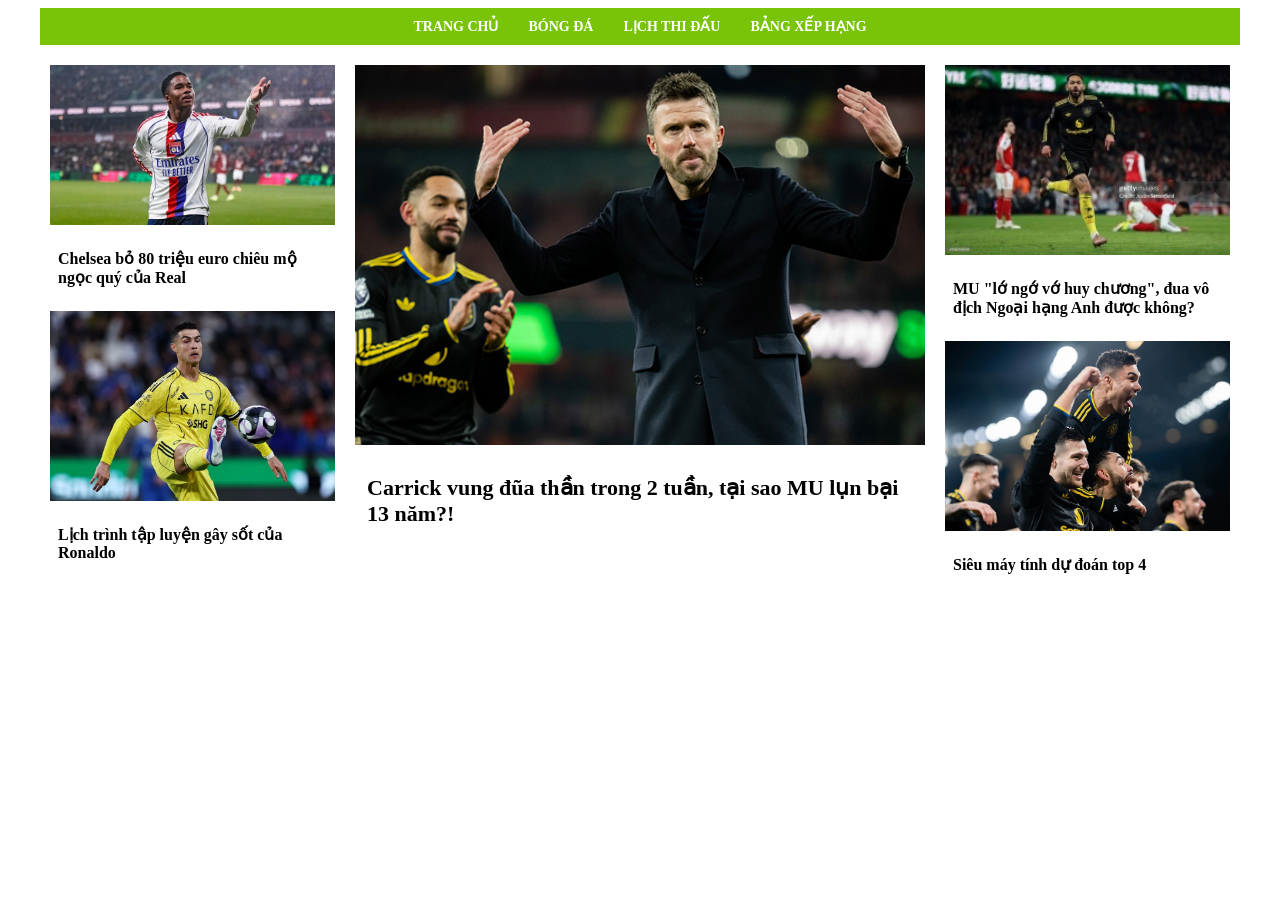
<file: index.html>
<!doctype html>
<html lang="vi">
  <head>
    <meta charset="UTF-8" />
    <meta name="viewport" content="width=device-width, initial-scale=1.0" />
    <title>Báo Bóng Đá</title>
    <link rel="stylesheet" href="style.css" />
  </head>
  <body>
    <div class="div">
      <header class="header">
        <div class="menu">
          <a href="index.html">TRANG CHỦ</a>
          <a href="#">BÓNG ĐÁ</a>
          <a href="#">LỊCH THI ĐẤU</a>
          <a href="#">BẢNG XẾP HẠNG</a>
        </div>
      </header>
      <div class="layout">
        <section class="left">
          <div class="tin-nho">
            <a href="enrik.html" style="text-decoration: none; color: black">
              <img src="enrik.jpg" style="width: 100%; display: block" />
              <h3>Chelsea bỏ 80 triệu euro chiêu mộ ngọc quý của Real</h3>
            </a>
          </div>
          <div class="tin-nho">
            <a href="cr7.html" style="text-decoration: none; color: black">
              <img src="cr72.webp" style="width: 100%; display: block" />
              <h3>Lịch trình tập luyện gây sốt của Ronaldo</h3>
            </a>
          </div>
        </section>
        <section class="center">
          <div class="tin-lon">
            <a href="mu.html" style="text-decoration: none; color: black">
              <img src="mu-3.jpg" style="width: 100%; display: block" />
              <h2>
                Carrick vung đũa thần trong 2 tuần, tại sao MU lụn bại 13 năm?!
              </h2>
            </a>
          </div>
        </section>
        <section class="right">
          <div class="tin-nho">
            <a href="2.html" style="text-decoration: none; color: black">
              <img src="mu9.jpg" style="width: 100%; display: block" />
              <h3>
                MU "lớ ngớ vớ huy chương", đua vô địch Ngoại hạng Anh được
                không?
              </h3>
            </a>
          </div>

          <div class="tin-nho">
            <a href="dudoan.html" style="text-decoration: none; color: black">
              <img src="mu5.jpg" style="width: 100%; display: block" />
              <h3>Siêu máy tính dự đoán top 4</h3>
            </a>
          </div>
        </section>
      </div>
    </div>
  </body>
</html>
</file>
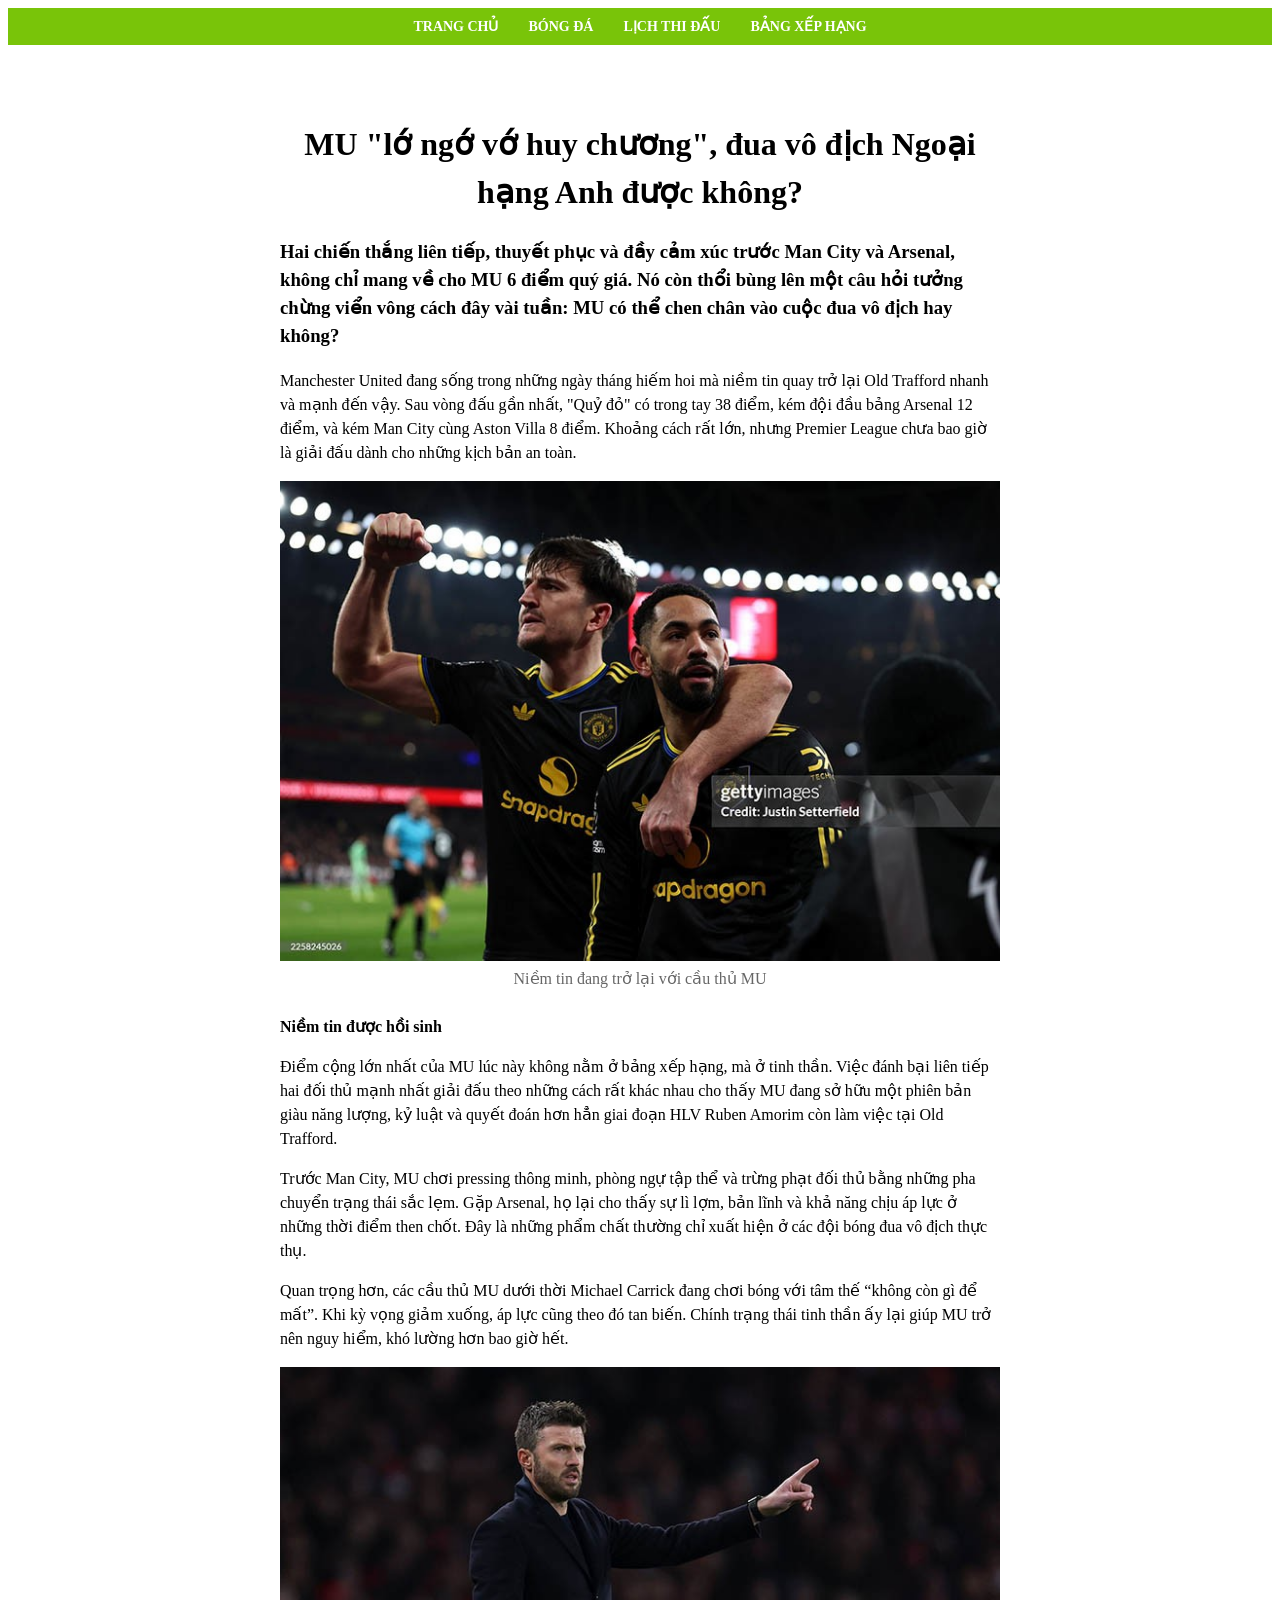
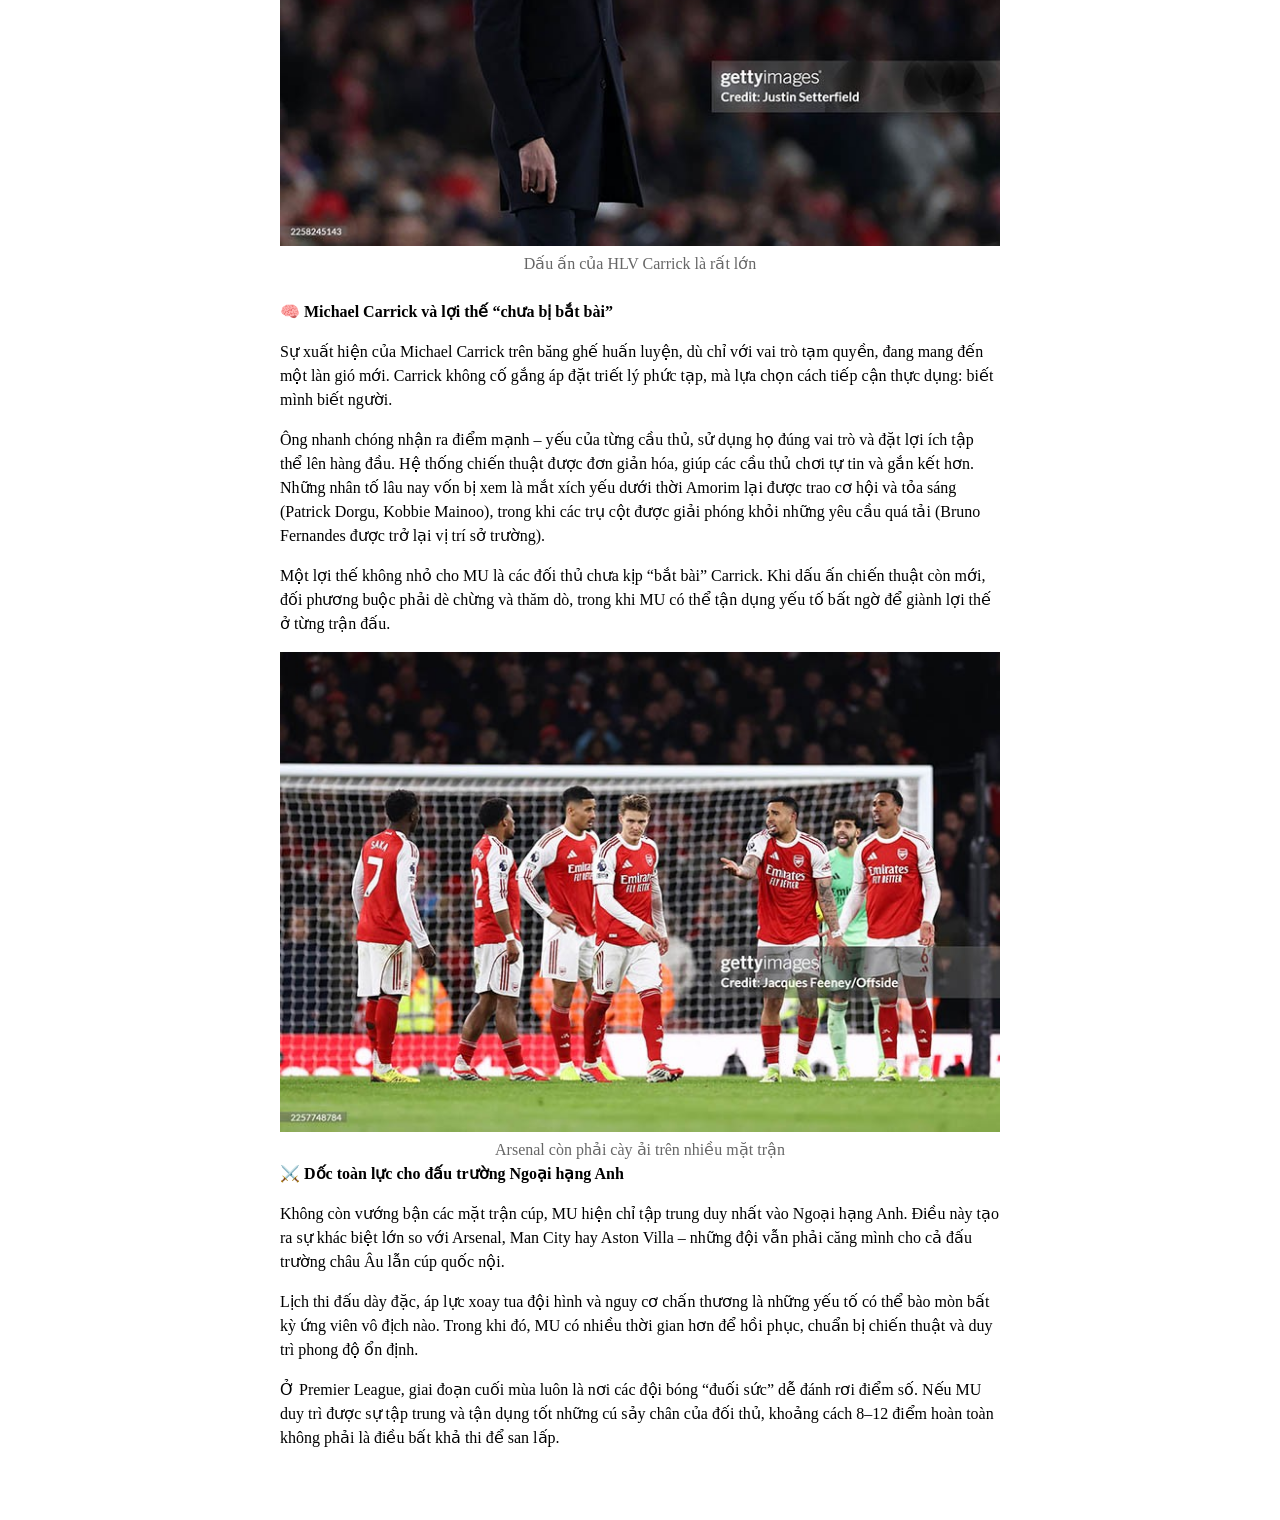
<file: 2.html>
<!doctype html>
<html lang="vi">
  <head>
    <meta charset="UTF-8" />
    <meta name="viewport" content="width=device-width, initial-scale=1.0" />
    <title>
      MU "lớ ngớ vớ huy chương", đua vô địch Ngoại hạng Anh được không?
    </title>
    <link rel="stylesheet" href="style.css" />
  </head>
  <body>
    <header class="header">
      <div class="menu">
        <a href="index.html">TRANG CHỦ</a>
        <a href="#">BÓNG ĐÁ</a>
        <a href="#">LỊCH THI ĐẤU</a>
        <a href="#">BẢNG XẾP HẠNG</a>
      </div>
    </header>
    <div class="chu">
      <h1 align="center">
        MU "lớ ngớ vớ huy chương", đua vô địch Ngoại hạng Anh được không?
      </h1>
      <h3>
        Hai chiến thắng liên tiếp, thuyết phục và đầy cảm xúc trước Man City và
        Arsenal, không chỉ mang về cho MU 6 điểm quý giá. Nó còn thổi bùng lên
        một câu hỏi tưởng chừng viển vông cách đây vài tuần: MU có thể chen chân
        vào cuộc đua vô địch hay không?
      </h3>
      <p>
        Manchester United đang sống trong những ngày tháng hiếm hoi mà niềm tin
        quay trở lại Old Trafford nhanh và mạnh đến vậy. Sau vòng đấu gần nhất,
        "Quỷ đỏ" có trong tay 38 điểm, kém đội đầu bảng Arsenal 12 điểm, và kém
        Man City cùng Aston Villa 8 điểm. Khoảng cách rất lớn, nhưng Premier
        League chưa bao giờ là giải đấu dành cho những kịch bản an toàn.
      </p>
      <div class="anh">
        <img src="mu8.jpg" alt="" />
        <small>Niềm tin đang trở lại với cầu thủ MU</small>
      </div>
      <br />
      <b>Niềm tin được hồi sinh</b>
      <p>
        Điểm cộng lớn nhất của MU lúc này không nằm ở bảng xếp hạng, mà ở tinh
        thần. Việc đánh bại liên tiếp hai đối thủ mạnh nhất giải đấu theo những
        cách rất khác nhau cho thấy MU đang sở hữu một phiên bản giàu năng
        lượng, kỷ luật và quyết đoán hơn hẳn giai đoạn HLV Ruben Amorim còn làm
        việc tại Old Trafford.
      </p>
      <p>
        Trước Man City, MU chơi pressing thông minh, phòng ngự tập thể và trừng
        phạt đối thủ bằng những pha chuyển trạng thái sắc lẹm. Gặp Arsenal, họ
        lại cho thấy sự lì lợm, bản lĩnh và khả năng chịu áp lực ở những thời
        điểm then chốt. Đây là những phẩm chất thường chỉ xuất hiện ở các đội
        bóng đua vô địch thực thụ.
      </p>
      <p>
        Quan trọng hơn, các cầu thủ MU dưới thời Michael Carrick đang chơi bóng
        với tâm thế “không còn gì để mất”. Khi kỳ vọng giảm xuống, áp lực cũng
        theo đó tan biến. Chính trạng thái tinh thần ấy lại giúp MU trở nên nguy
        hiểm, khó lường hơn bao giờ hết.
      </p>
      <div class="anh">
        <img src="carik.jpg" alt="" />
        <small>Dấu ấn của HLV Carrick là rất lớn</small>
      </div>
      <br />
      <b>🧠 Michael Carrick và lợi thế “chưa bị bắt bài”</b>
      <p>
        Sự xuất hiện của Michael Carrick trên băng ghế huấn luyện, dù chỉ với
        vai trò tạm quyền, đang mang đến một làn gió mới. Carrick không cố gắng
        áp đặt triết lý phức tạp, mà lựa chọn cách tiếp cận thực dụng: biết mình
        biết người.
      </p>
      <p>
        Ông nhanh chóng nhận ra điểm mạnh – yếu của từng cầu thủ, sử dụng họ
        đúng vai trò và đặt lợi ích tập thể lên hàng đầu. Hệ thống chiến thuật
        được đơn giản hóa, giúp các cầu thủ chơi tự tin và gắn kết hơn. Những
        nhân tố lâu nay vốn bị xem là mắt xích yếu dưới thời Amorim lại được
        trao cơ hội và tỏa sáng (Patrick Dorgu, Kobbie Mainoo), trong khi các
        trụ cột được giải phóng khỏi những yêu cầu quá tải (Bruno Fernandes được
        trở lại vị trí sở trường).
      </p>
      <p>
        Một lợi thế không nhỏ cho MU là các đối thủ chưa kịp “bắt bài” Carrick.
        Khi dấu ấn chiến thuật còn mới, đối phương buộc phải dè chừng và thăm
        dò, trong khi MU có thể tận dụng yếu tố bất ngờ để giành lợi thế ở từng
        trận đấu.
      </p>
      <div class="anh">
        <img src="ars2.jpg" alt="" />
        <small>Arsenal còn phải cày ải trên nhiều mặt trận </small>
      </div>
      <b>⚔️ Dốc toàn lực cho đấu trường Ngoại hạng Anh</b>
      <p>
        Không còn vướng bận các mặt trận cúp, MU hiện chỉ tập trung duy nhất vào
        Ngoại hạng Anh. Điều này tạo ra sự khác biệt lớn so với Arsenal, Man
        City hay Aston Villa – những đội vẫn phải căng mình cho cả đấu trường
        châu Âu lẫn cúp quốc nội.
      </p>
      <p>
        Lịch thi đấu dày đặc, áp lực xoay tua đội hình và nguy cơ chấn thương là
        những yếu tố có thể bào mòn bất kỳ ứng viên vô địch nào. Trong khi đó,
        MU có nhiều thời gian hơn để hồi phục, chuẩn bị chiến thuật và duy trì
        phong độ ổn định.
      </p>
      <p>
        Ở Premier League, giai đoạn cuối mùa luôn là nơi các đội bóng “đuối sức”
        dễ đánh rơi điểm số. Nếu MU duy trì được sự tập trung và tận dụng tốt
        những cú sảy chân của đối thủ, khoảng cách 8–12 điểm hoàn toàn không
        phải là điều bất khả thi để san lấp.
      </p>
    </div>
  </body>
</html>
</file>
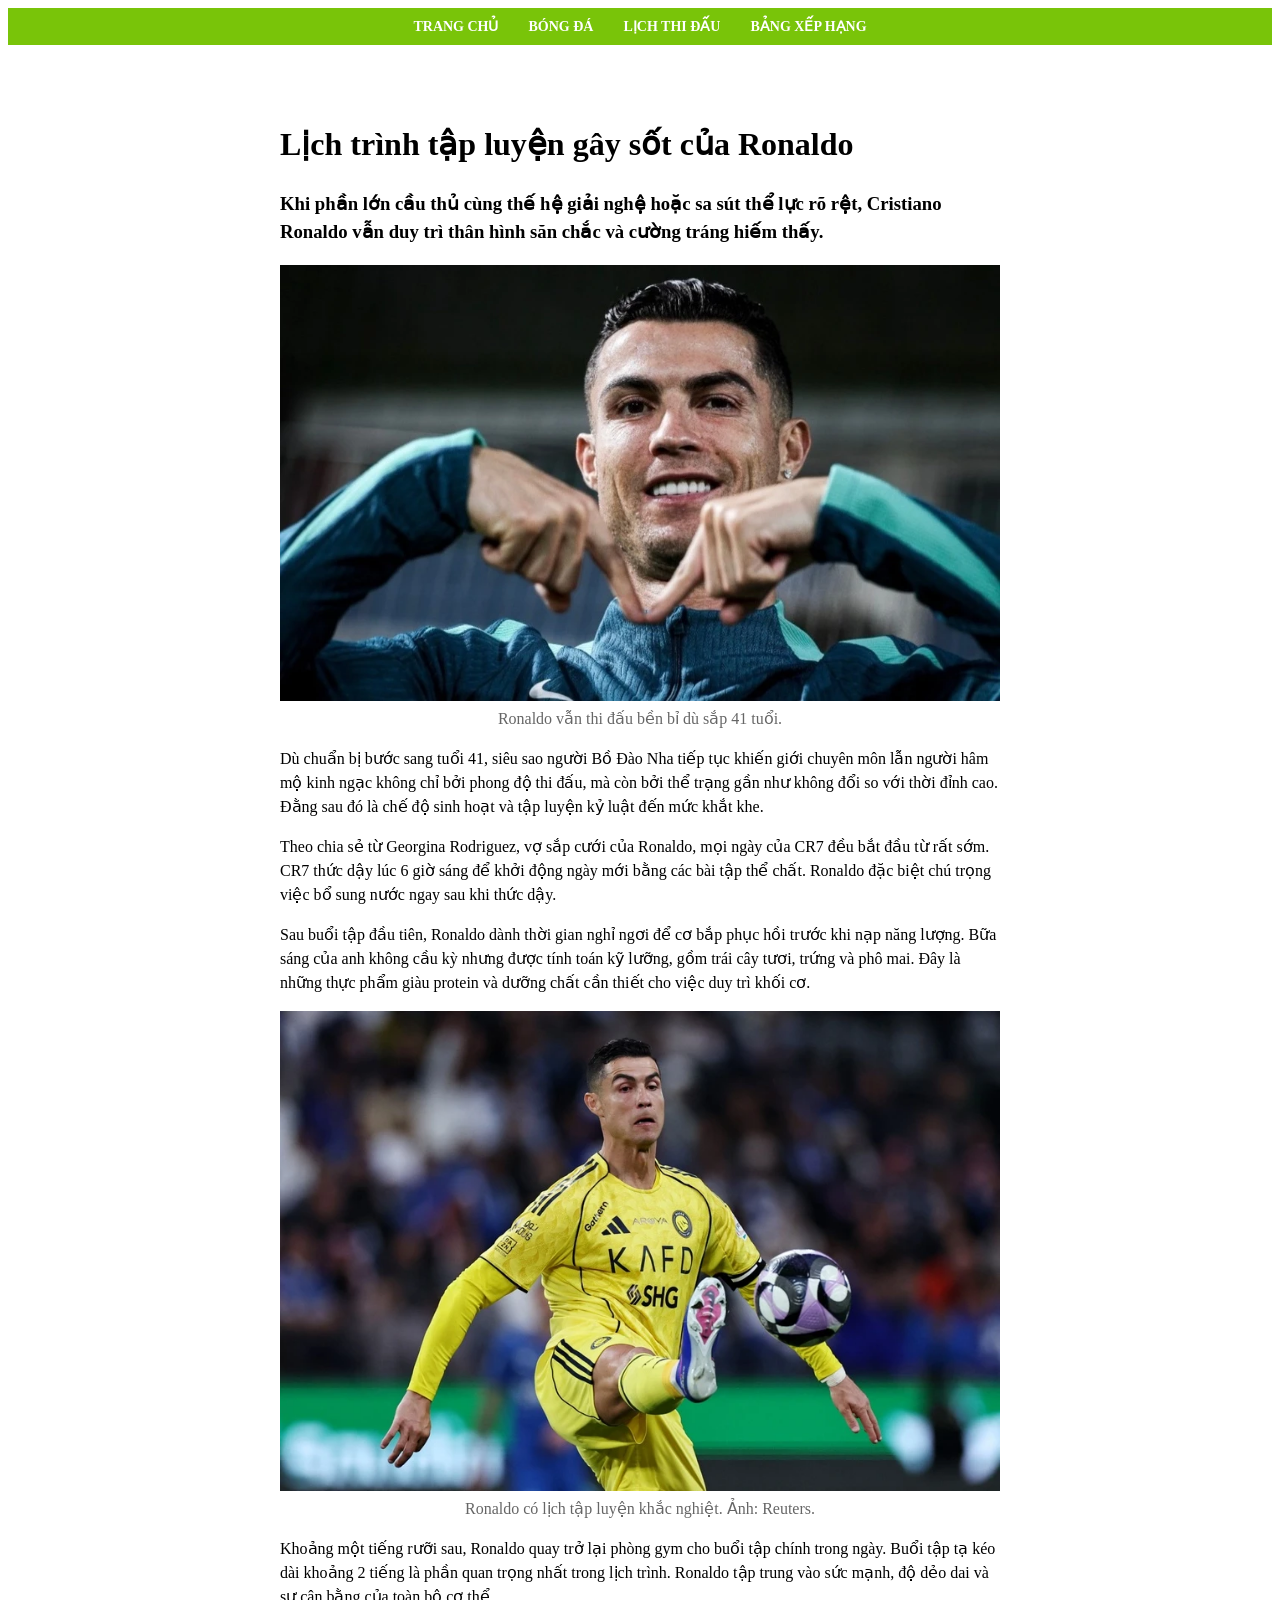
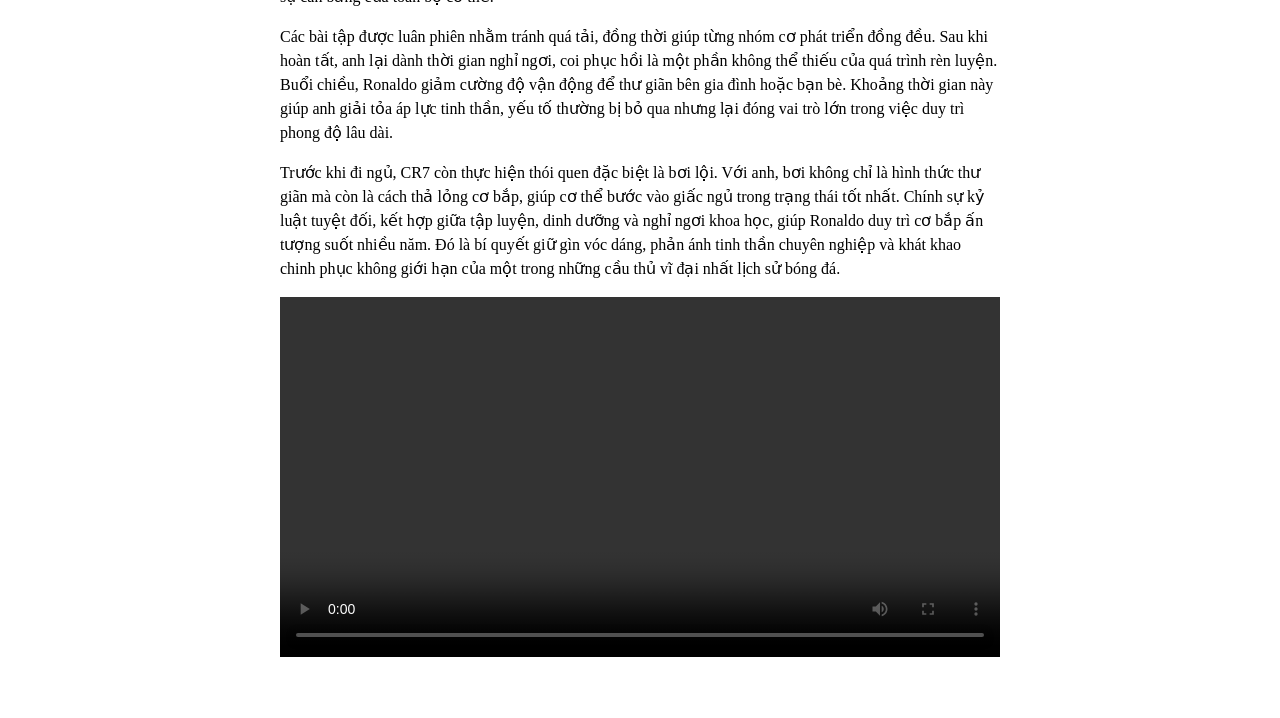
<file: cr7.html>
<!doctype html>
<html lang="vi">
  <head>
    <meta charset="UTF-8" />
    <meta name="viewport" content="width=device-width, initial-scale=1.0" />
    <title>Lịch trình tập luyện gây sốt của Ronaldo</title>
    <link rel="stylesheet" href="style.css" />
  </head>
  <body>
    <header class="header">
      <div class="menu">
        <a href="index.html">TRANG CHỦ</a>
        <a href="#">BÓNG ĐÁ</a>
        <a href="#">LỊCH THI ĐẤU</a>
        <a href="#">BẢNG XẾP HẠNG</a>
      </div>
    </header>
    <div class="chu">
      <h1>Lịch trình tập luyện gây sốt của Ronaldo</h1>
      <h3>
        Khi phần lớn cầu thủ cùng thế hệ giải nghệ hoặc sa sút thể lực rõ rệt,
        Cristiano Ronaldo vẫn duy trì thân hình săn chắc và cường tráng hiếm
        thấy.
      </h3>
      <div class="anh">
        <img src="cr7.webp" alt="" />
        <small>Ronaldo vẫn thi đấu bền bỉ dù sắp 41 tuổi.</small>
      </div>
      <p>
        Dù chuẩn bị bước sang tuổi 41, siêu sao người Bồ Đào Nha tiếp tục khiến
        giới chuyên môn lẫn người hâm mộ kinh ngạc không chỉ bởi phong độ thi
        đấu, mà còn bởi thể trạng gần như không đổi so với thời đỉnh cao. Đằng
        sau đó là chế độ sinh hoạt và tập luyện kỷ luật đến mức khắt khe.
      </p>
      <p>
        Theo chia sẻ từ Georgina Rodriguez, vợ sắp cưới của Ronaldo, mọi ngày
        của CR7 đều bắt đầu từ rất sớm. CR7 thức dậy lúc 6 giờ sáng để khởi động
        ngày mới bằng các bài tập thể chất. Ronaldo đặc biệt chú trọng việc bổ
        sung nước ngay sau khi thức dậy.
      </p>
      <p>
        Sau buổi tập đầu tiên, Ronaldo dành thời gian nghỉ ngơi để cơ bắp phục
        hồi trước khi nạp năng lượng. Bữa sáng của anh không cầu kỳ nhưng được
        tính toán kỹ lưỡng, gồm trái cây tươi, trứng và phô mai. Đây là những
        thực phẩm giàu protein và dưỡng chất cần thiết cho việc duy trì khối cơ.
      </p>
      <div class="anh">
        <img src="cr72.webp" alt="" />
        <small>Ronaldo có lịch tập luyện khắc nghiệt. Ảnh: Reuters.</small>
      </div>
      <p>
        Khoảng một tiếng rưỡi sau, Ronaldo quay trở lại phòng gym cho buổi tập
        chính trong ngày. Buổi tập tạ kéo dài khoảng 2 tiếng là phần quan trọng
        nhất trong lịch trình. Ronaldo tập trung vào sức mạnh, độ dẻo dai và sự
        cân bằng của toàn bộ cơ thể.
      </p>
      <p>
        Các bài tập được luân phiên nhằm tránh quá tải, đồng thời giúp từng nhóm
        cơ phát triển đồng đều. Sau khi hoàn tất, anh lại dành thời gian nghỉ
        ngơi, coi phục hồi là một phần không thể thiếu của quá trình rèn luyện.
        Buổi chiều, Ronaldo giảm cường độ vận động để thư giãn bên gia đình hoặc
        bạn bè. Khoảng thời gian này giúp anh giải tỏa áp lực tinh thần, yếu tố
        thường bị bỏ qua nhưng lại đóng vai trò lớn trong việc duy trì phong độ
        lâu dài.
      </p>
      <p>
        Trước khi đi ngủ, CR7 còn thực hiện thói quen đặc biệt là bơi lội. Với
        anh, bơi không chỉ là hình thức thư giãn mà còn là cách thả lỏng cơ bắp,
        giúp cơ thể bước vào giấc ngủ trong trạng thái tốt nhất. Chính sự kỷ
        luật tuyệt đối, kết hợp giữa tập luyện, dinh dưỡng và nghỉ ngơi khoa
        học, giúp Ronaldo duy trì cơ bắp ấn tượng suốt nhiều năm. Đó là bí quyết
        giữ gìn vóc dáng, phản ánh tinh thần chuyên nghiệp và khát khao chinh
        phục không giới hạn của một trong những cầu thủ vĩ đại nhất lịch sử bóng
        đá.
      </p>
      <div>
        <video controls width="100%">
          <source src="Download.mp4" type="video/mp4" />
          Trình duyệt không hỗ trợ video
        </video>
    </div>
  </body>
</html>
</file>
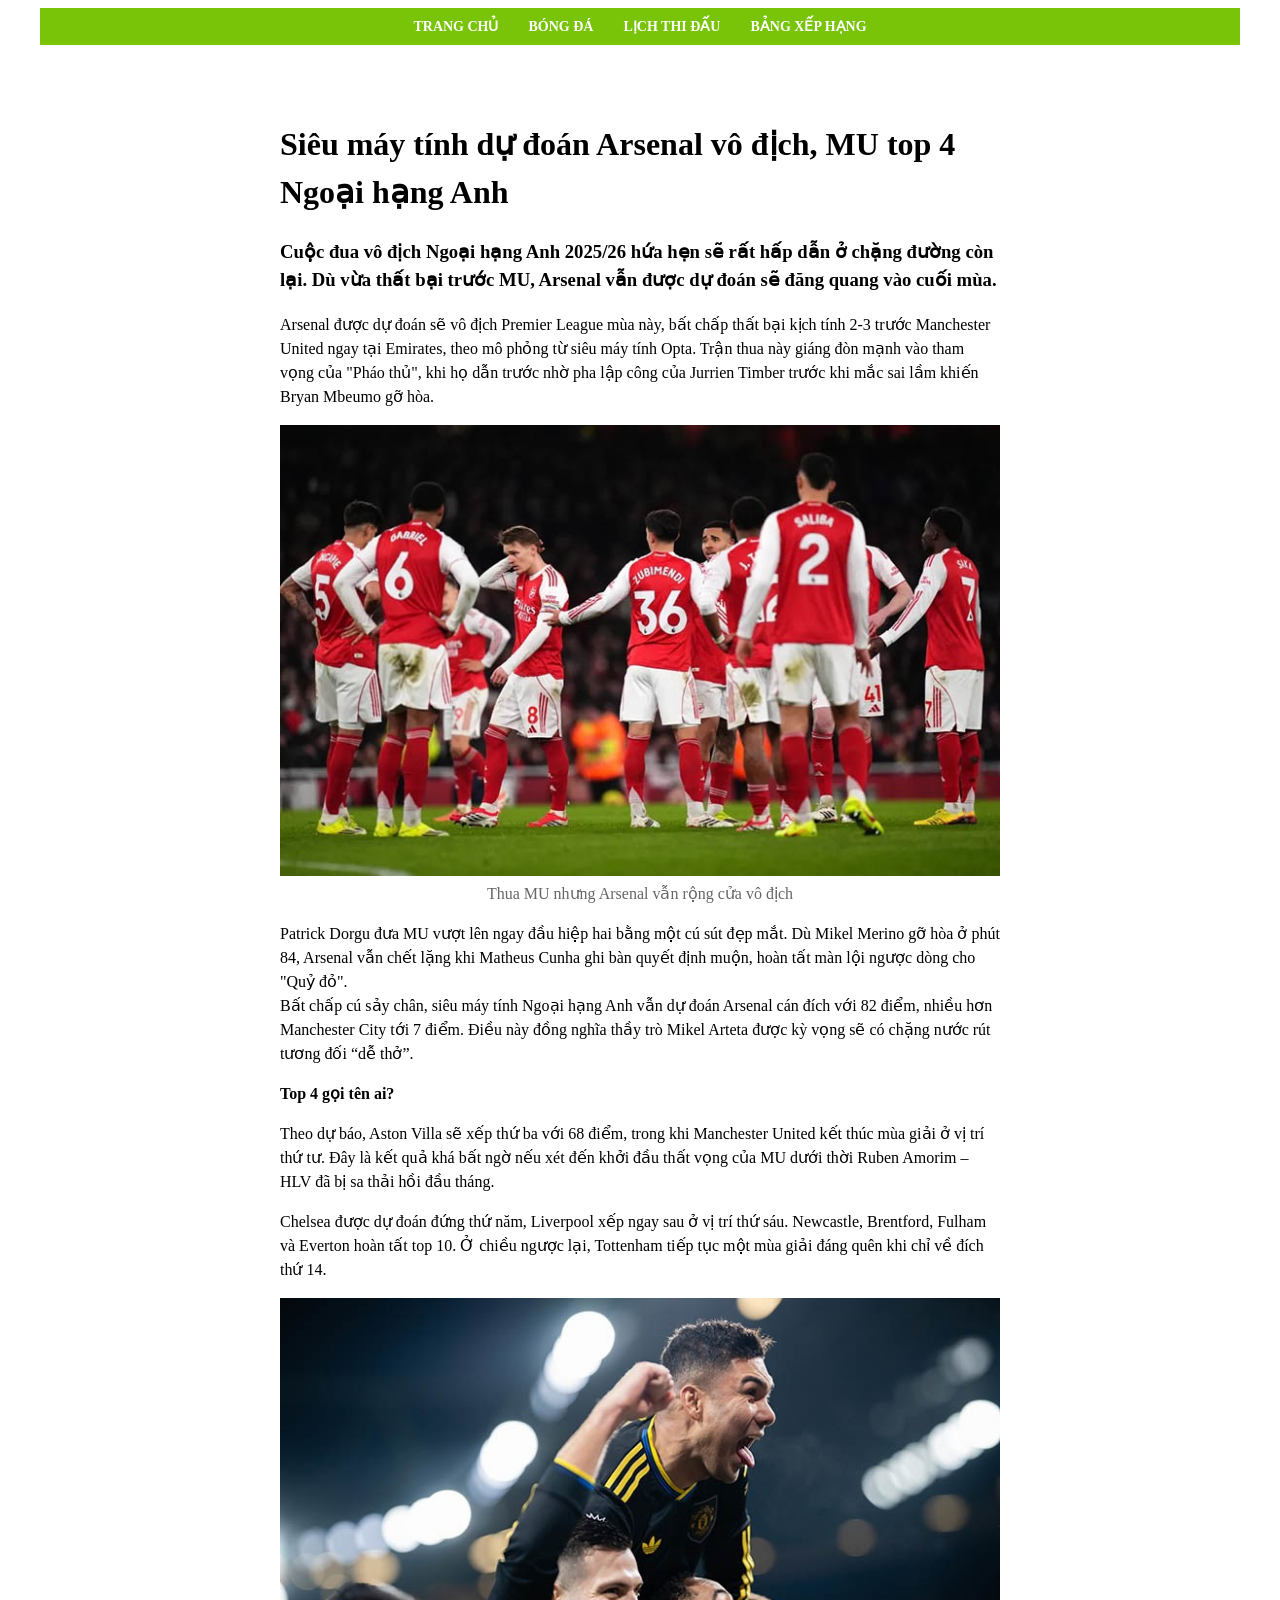
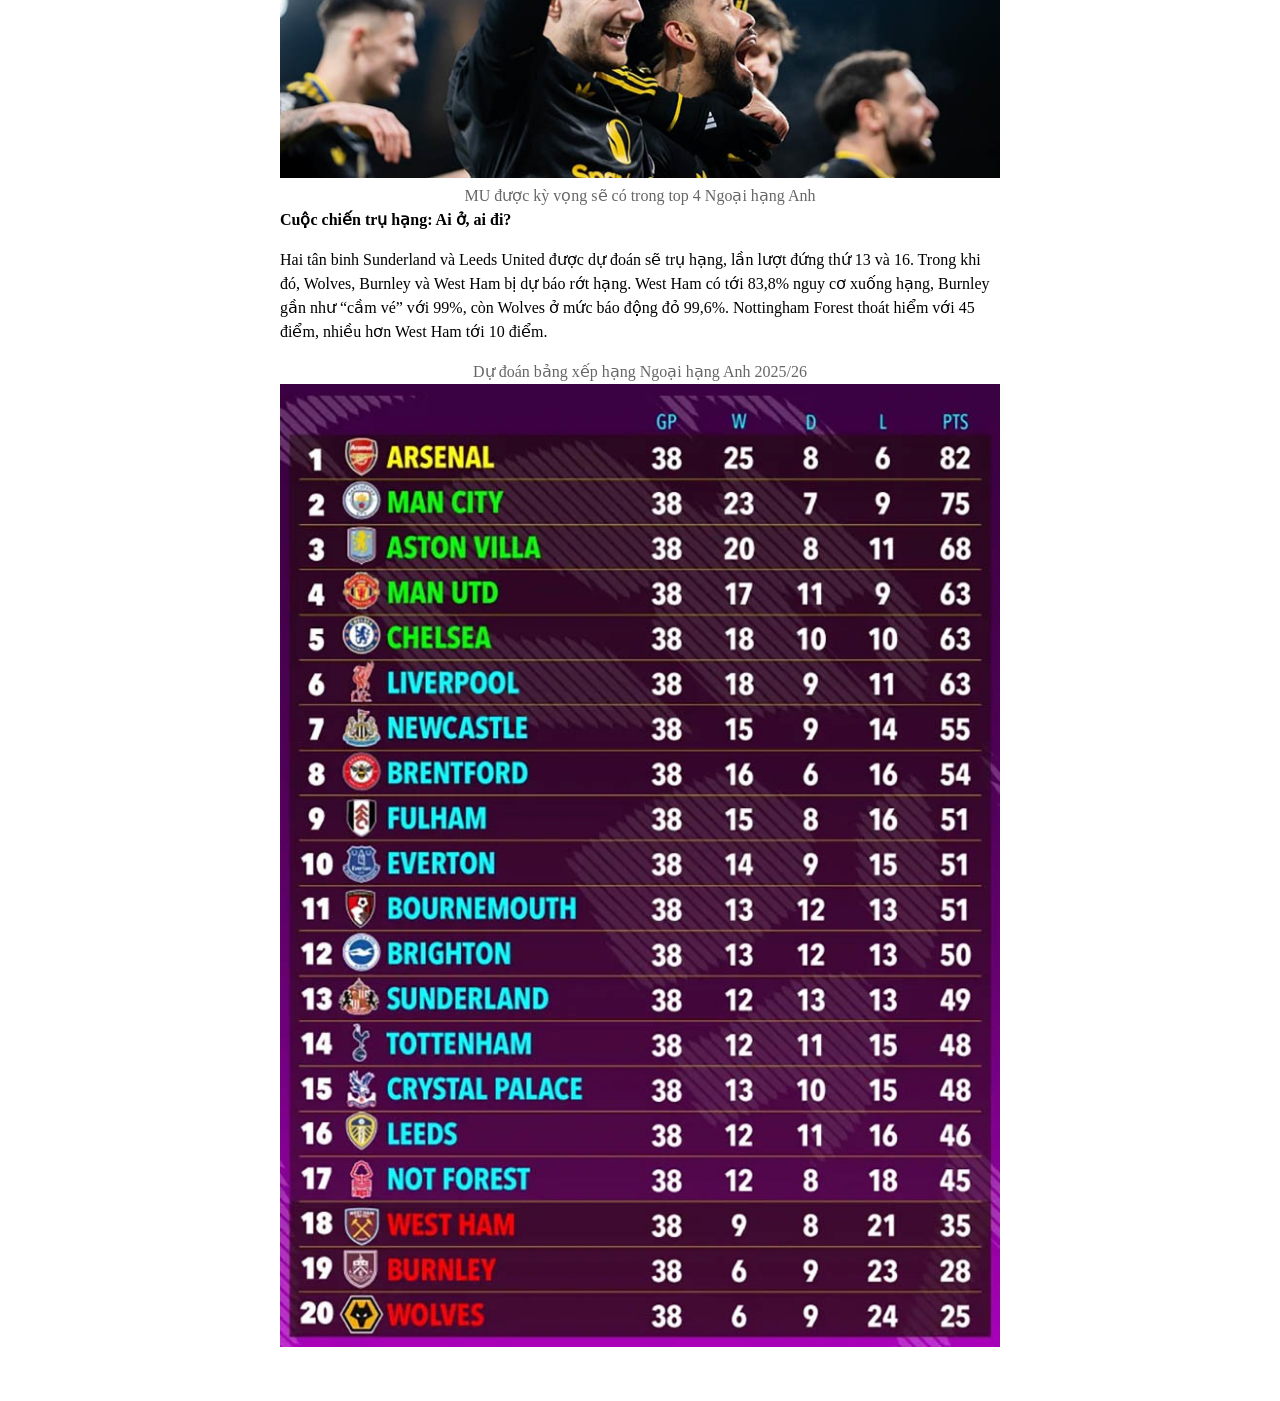
<file: dudoan.html>
<!doctype html>
<html lang="en">
  <head>
    <meta charset="UTF-8" />
    <meta name="viewport" content="width=device-width, initial-scale=1.0" />
    <title>Document</title>
    <link rel="stylesheet" href="style.css" />
  </head>
  <body>
    <div class="div">
      <header class="header">
        <div class="menu">
          <a href="index.html">TRANG CHỦ</a>
          <a href="#">BÓNG ĐÁ</a>
          <a href="#">LỊCH THI ĐẤU</a>
          <a href="#">BẢNG XẾP HẠNG</a>
        </div>
      </header>
      <div class="chu">
        <h1>Siêu máy tính dự đoán Arsenal vô địch, MU top 4 Ngoại hạng Anh</h1>
        <h3>
          Cuộc đua vô địch Ngoại hạng Anh 2025/26 hứa hẹn sẽ rất hấp dẫn ở chặng
          đường còn lại. Dù vừa thất bại trước MU, Arsenal vẫn được dự đoán sẽ
          đăng quang vào cuối mùa.
        </h3>
        <p>
          Arsenal được dự đoán sẽ vô địch Premier League mùa này, bất chấp thất
          bại kịch tính 2-3 trước Manchester United ngay tại Emirates, theo mô
          phỏng từ siêu máy tính Opta. Trận thua này giáng đòn mạnh vào tham
          vọng của "Pháo thủ", khi họ dẫn trước nhờ pha lập công của Jurrien
          Timber trước khi mắc sai lầm khiến Bryan Mbeumo gỡ hòa.
        </p>
        <div class="anh">
          <img src="ars.jpg" alt="" />
          <small>Thua MU nhưng Arsenal vẫn rộng cửa vô địch</small>
        </div>
        <p>
          Patrick Dorgu đưa MU vượt lên ngay đầu hiệp hai bằng một cú sút đẹp
          mắt. Dù Mikel Merino gỡ hòa ở phút 84, Arsenal vẫn chết lặng khi
          Matheus Cunha ghi bàn quyết định muộn, hoàn tất màn lội ngược dòng cho
          "Quỷ đỏ". <br />
          Bất chấp cú sảy chân, siêu máy tính Ngoại hạng Anh vẫn dự đoán Arsenal
          cán đích với 82 điểm, nhiều hơn Manchester City tới 7 điểm. Điều này
          đồng nghĩa thầy trò Mikel Arteta được kỳ vọng sẽ có chặng nước rút
          tương đối “dễ thở”.
        </p>
        <b>Top 4 gọi tên ai?</b><br />
        <p>
          Theo dự báo, Aston Villa sẽ xếp thứ ba với 68 điểm, trong khi
          Manchester United kết thúc mùa giải ở vị trí thứ tư. Đây là kết quả
          khá bất ngờ nếu xét đến khởi đầu thất vọng của MU dưới thời Ruben
          Amorim – HLV đã bị sa thải hồi đầu tháng.
        </p>
        <p>
          Chelsea được dự đoán đứng thứ năm, Liverpool xếp ngay sau ở vị trí thứ
          sáu. Newcastle, Brentford, Fulham và Everton hoàn tất top 10. Ở chiều
          ngược lại, Tottenham tiếp tục một mùa giải đáng quên khi chỉ về đích
          thứ 14.
        </p>
        <div class="anh">
          <img src="mu7.jpg" alt="" />
          <small>MU được kỳ vọng sẽ có trong top 4 Ngoại hạng Anh</small>
        </div>
        <b> Cuộc chiến trụ hạng: Ai ở, ai đi?</b>
        <p>
          Hai tân binh Sunderland và Leeds United được dự đoán sẽ trụ hạng, lần
          lượt đứng thứ 13 và 16. Trong khi đó, Wolves, Burnley và West Ham bị
          dự báo rớt hạng. West Ham có tới 83,8% nguy cơ xuống hạng, Burnley gần
          như “cầm vé” với 99%, còn Wolves ở mức báo động đỏ 99,6%. Nottingham
          Forest thoát hiểm với 45 điểm, nhiều hơn West Ham tới 10 điểm.
        </p>
        <div class="anh">
          <small>Dự đoán bảng xếp hạng Ngoại hạng Anh 2025/26</small>
          <img src="bxh.jpg" alt="" />
        </div>
      </div>
    </div>
  </body>
</html>
</file>
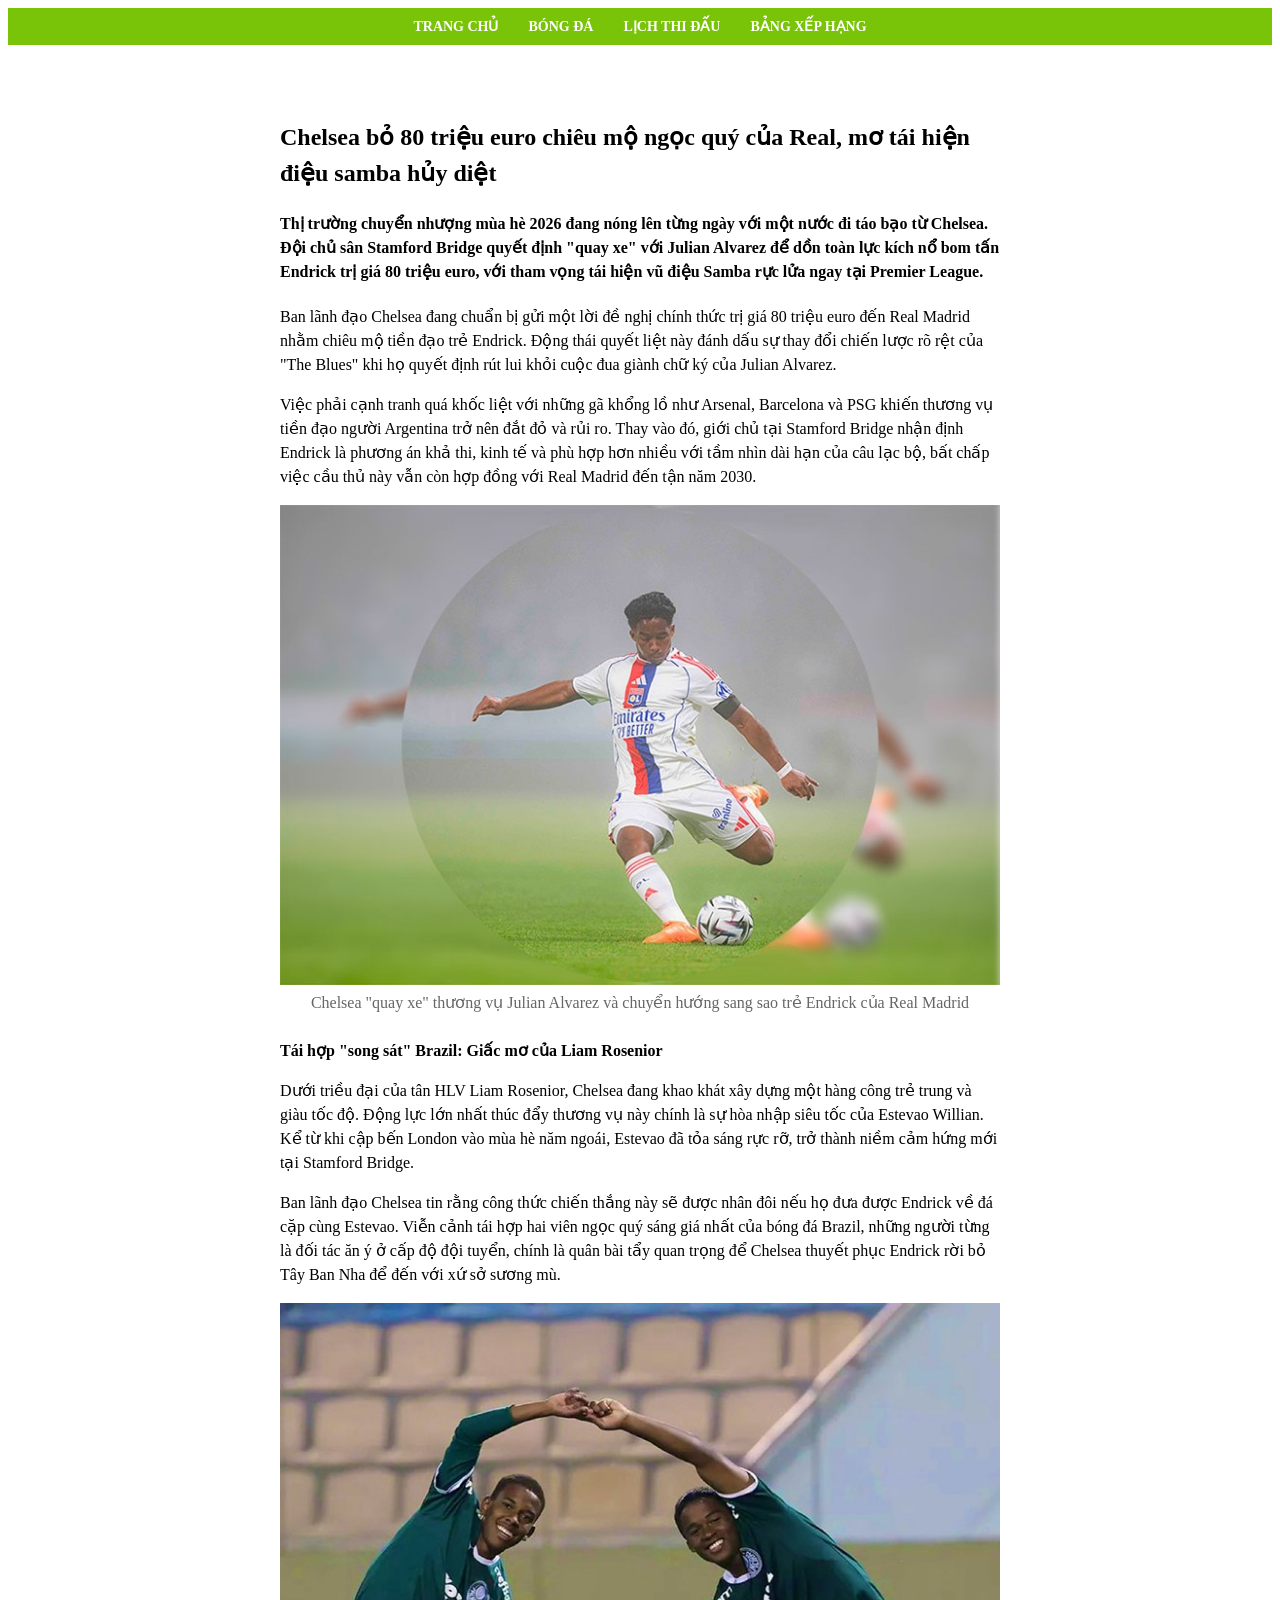
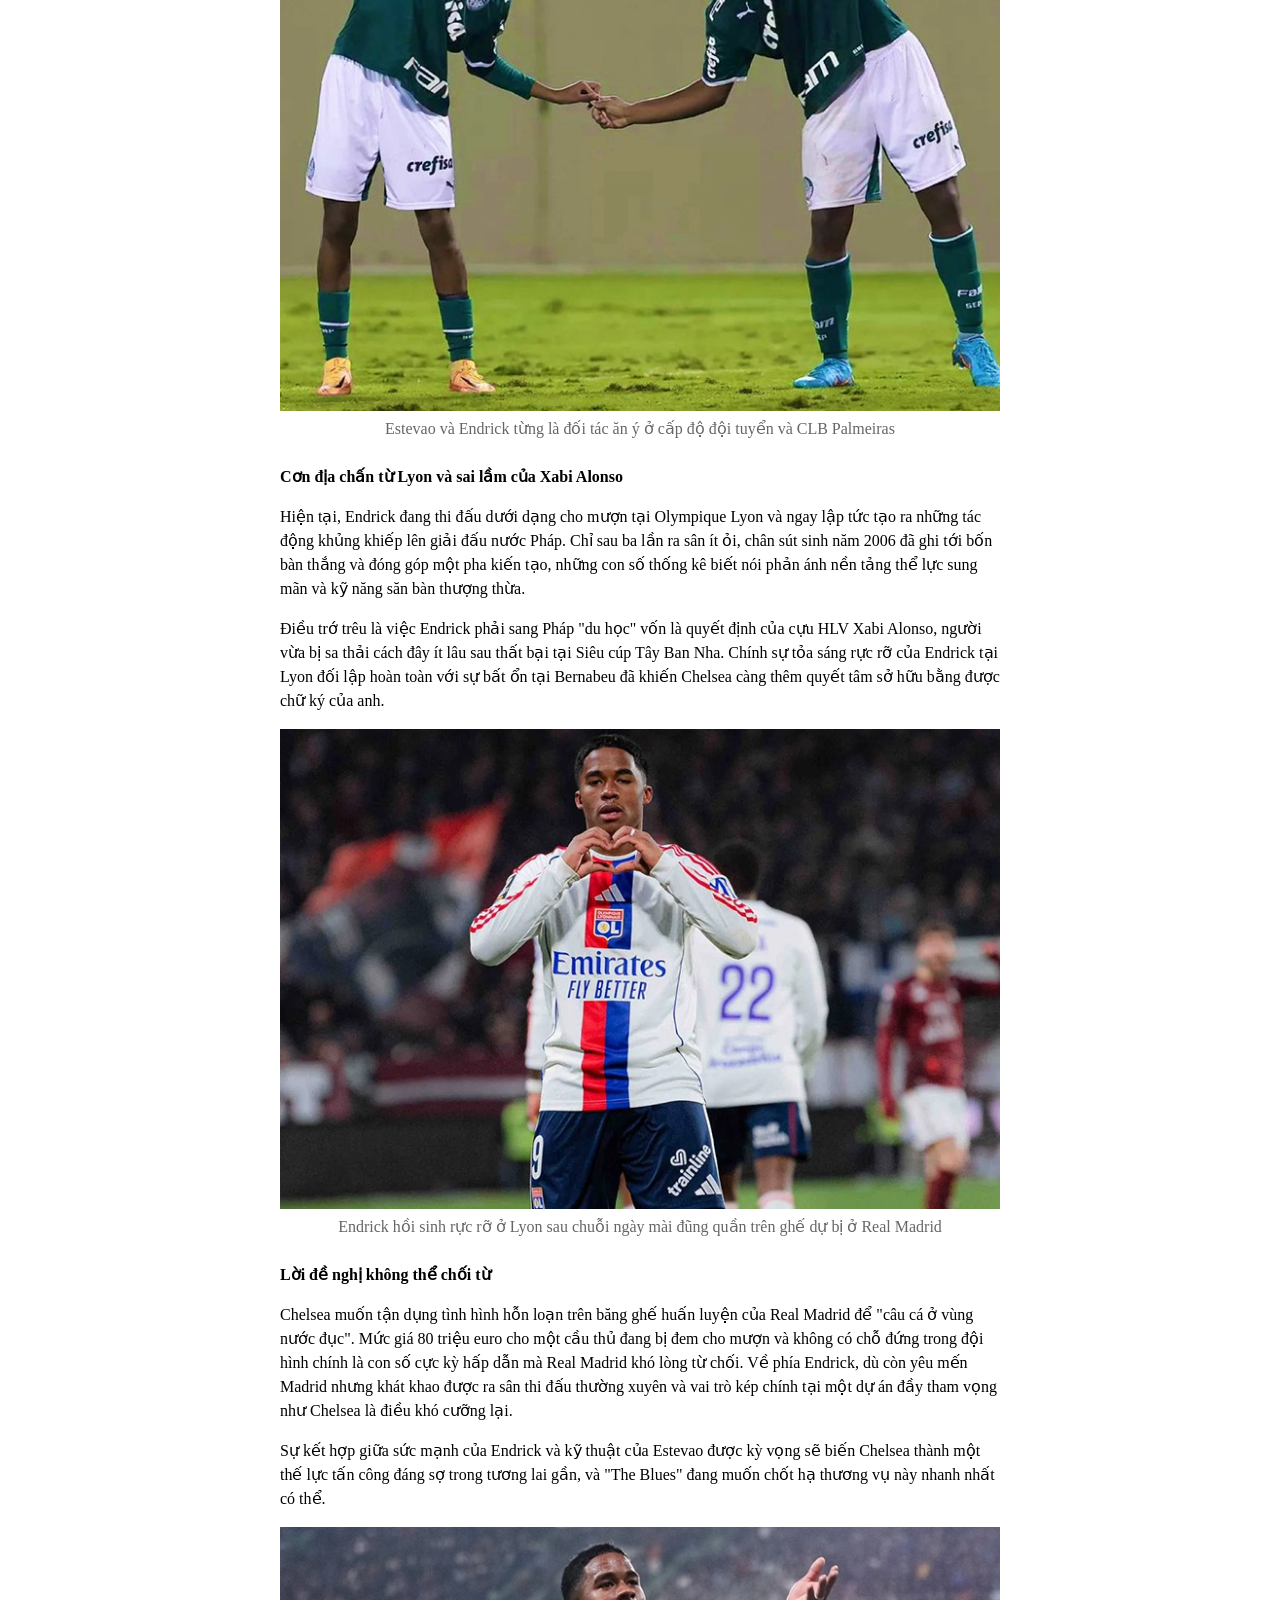
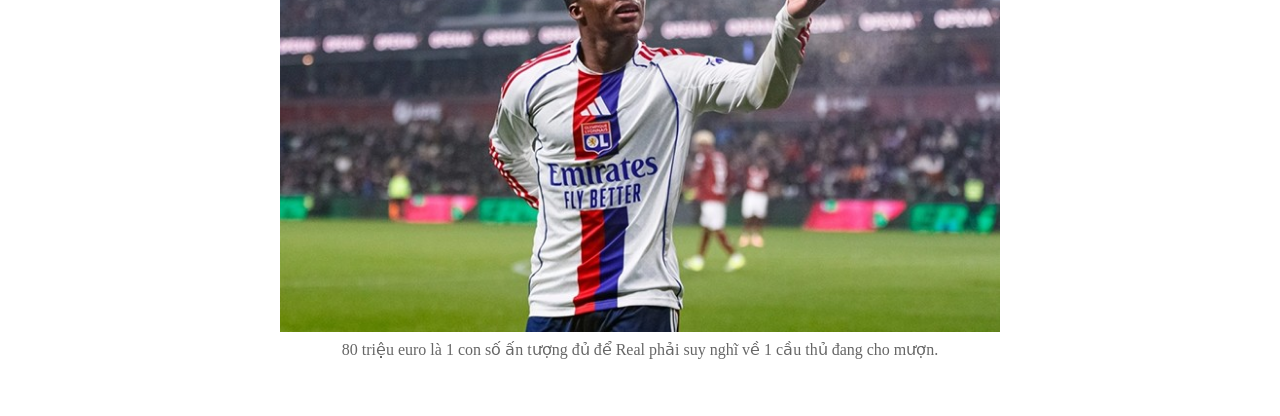
<file: enrik.html>
<!doctype html>
<html lang="en">
  <head>
    <meta charset="UTF-8" />
    <meta name="viewport" content="width=device-width, initial-scale=1.0" />
    <title>
      Chelsea bỏ 80 triệu euro chiêu mộ ngọc quý của Real, mơ tái hiện điệu
      samba hủy diệt
    </title>
    <link rel="stylesheet" href="style.css" />
  </head>
  <body>
    <header class="header">
      <div class="menu">
        <a href="index.html">TRANG CHỦ</a>
        <a href="#">BÓNG ĐÁ</a>
        <a href="#">LỊCH THI ĐẤU</a>
        <a href="#">BẢNG XẾP HẠNG</a>
      </div>
    </header>
    <div class="chu">
      <h2>
        Chelsea bỏ 80 triệu euro chiêu mộ ngọc quý của Real, mơ tái hiện điệu
        samba hủy diệt
      </h2>
      <h4>
        Thị trường chuyển nhượng mùa hè 2026 đang nóng lên từng ngày với một
        nước đi táo bạo từ Chelsea. Đội chủ sân Stamford Bridge quyết định "quay
        xe" với Julian Alvarez để dồn toàn lực kích nổ bom tấn Endrick trị giá
        80 triệu euro, với tham vọng tái hiện vũ điệu Samba rực lửa ngay tại
        Premier League.
      </h4>
      <p>
        Ban lãnh đạo Chelsea đang chuẩn bị gửi một lời đề nghị chính thức trị
        giá 80 triệu euro đến Real Madrid nhằm chiêu mộ tiền đạo trẻ Endrick.
        Động thái quyết liệt này đánh dấu sự thay đổi chiến lược rõ rệt của "The
        Blues" khi họ quyết định rút lui khỏi cuộc đua giành chữ ký của Julian
        Alvarez.
      </p>
      <p>
        Việc phải cạnh tranh quá khốc liệt với những gã khổng lồ như Arsenal,
        Barcelona và PSG khiến thương vụ tiền đạo người Argentina trở nên đắt đỏ
        và rủi ro. Thay vào đó, giới chủ tại Stamford Bridge nhận định Endrick
        là phương án khả thi, kinh tế và phù hợp hơn nhiều với tầm nhìn dài hạn
        của câu lạc bộ, bất chấp việc cầu thủ này vẫn còn hợp đồng với Real
        Madrid đến tận năm 2030.
      </p>
      <div class="anh">
        <img src="endrik.jpg" alt="" />
        <small
          >Chelsea "quay xe" thương vụ Julian Alvarez và chuyển hướng sang sao
          trẻ Endrick của Real Madrid</small
        >
      </div>
      <br />
      <b>Tái hợp "song sát" Brazil: Giấc mơ của Liam Rosenior</b>
      <p>
        Dưới triều đại của tân HLV Liam Rosenior, Chelsea đang khao khát xây
        dựng một hàng công trẻ trung và giàu tốc độ. Động lực lớn nhất thúc đẩy
        thương vụ này chính là sự hòa nhập siêu tốc của Estevao Willian. Kể từ
        khi cập bến London vào mùa hè năm ngoái, Estevao đã tỏa sáng rực rỡ, trở
        thành niềm cảm hứng mới tại Stamford Bridge.
      </p>
      <p>
        Ban lãnh đạo Chelsea tin rằng công thức chiến thắng này sẽ được nhân đôi
        nếu họ đưa được Endrick về đá cặp cùng Estevao. Viễn cảnh tái hợp hai
        viên ngọc quý sáng giá nhất của bóng đá Brazil, những người từng là đối
        tác ăn ý ở cấp độ đội tuyển, chính là quân bài tẩy quan trọng để Chelsea
        thuyết phục Endrick rời bỏ Tây Ban Nha để đến với xứ sở sương mù.
      </p>
      <div class="anh">
        <img src="endrik2.jpg" alt="" />
        <small
          >Estevao và Endrick từng là đối tác ăn ý ở cấp độ đội tuyển và CLB
          Palmeiras</small
        >
      </div>
      <br />
      <b> Cơn địa chấn từ Lyon và sai lầm của Xabi Alonso</b>
      <p>
        Hiện tại, Endrick đang thi đấu dưới dạng cho mượn tại Olympique Lyon và
        ngay lập tức tạo ra những tác động khủng khiếp lên giải đấu nước Pháp.
        Chỉ sau ba lần ra sân ít ỏi, chân sút sinh năm 2006 đã ghi tới bốn bàn
        thắng và đóng góp một pha kiến tạo, những con số thống kê biết nói phản
        ánh nền tảng thể lực sung mãn và kỹ năng săn bàn thượng thừa.
      </p>
      <p>
        Điều trớ trêu là việc Endrick phải sang Pháp "du học" vốn là quyết định
        của cựu HLV Xabi Alonso, người vừa bị sa thải cách đây ít lâu sau thất
        bại tại Siêu cúp Tây Ban Nha. Chính sự tỏa sáng rực rỡ của Endrick tại
        Lyon đối lập hoàn toàn với sự bất ổn tại Bernabeu đã khiến Chelsea càng
        thêm quyết tâm sở hữu bằng được chữ ký của anh.
      </p>
      <div class="anh">
        <img src="endrik3.jpg" alt="" />
        <small
          >Endrick hồi sinh rực rỡ ở Lyon sau chuỗi ngày mài đũng quần trên ghế
          dự bị ở Real Madrid</small
        >
      </div>
      <br />
      <b> Lời đề nghị không thể chối từ</b>
      <p>
        Chelsea muốn tận dụng tình hình hỗn loạn trên băng ghế huấn luyện của
        Real Madrid để "câu cá ở vùng nước đục". Mức giá 80 triệu euro cho một
        cầu thủ đang bị đem cho mượn và không có chỗ đứng trong đội hình chính
        là con số cực kỳ hấp dẫn mà Real Madrid khó lòng từ chối. Về phía
        Endrick, dù còn yêu mến Madrid nhưng khát khao được ra sân thi đấu
        thường xuyên và vai trò kép chính tại một dự án đầy tham vọng như
        Chelsea là điều khó cưỡng lại.
      </p>
      <p>
        Sự kết hợp giữa sức mạnh của Endrick và kỹ thuật của Estevao được kỳ
        vọng sẽ biến Chelsea thành một thế lực tấn công đáng sợ trong tương lai
        gần, và "The Blues" đang muốn chốt hạ thương vụ này nhanh nhất có thể.
      </p>
      <div class="anh">
        <img src="endrik4.jpg" alt="" />
        <small
          >80 triệu euro là 1 con số ấn tượng đủ để Real phải suy nghĩ về 1 cầu
          thủ đang cho mượn.</small
        >
      </div>
    </div>
  </body>
</html>
</file>
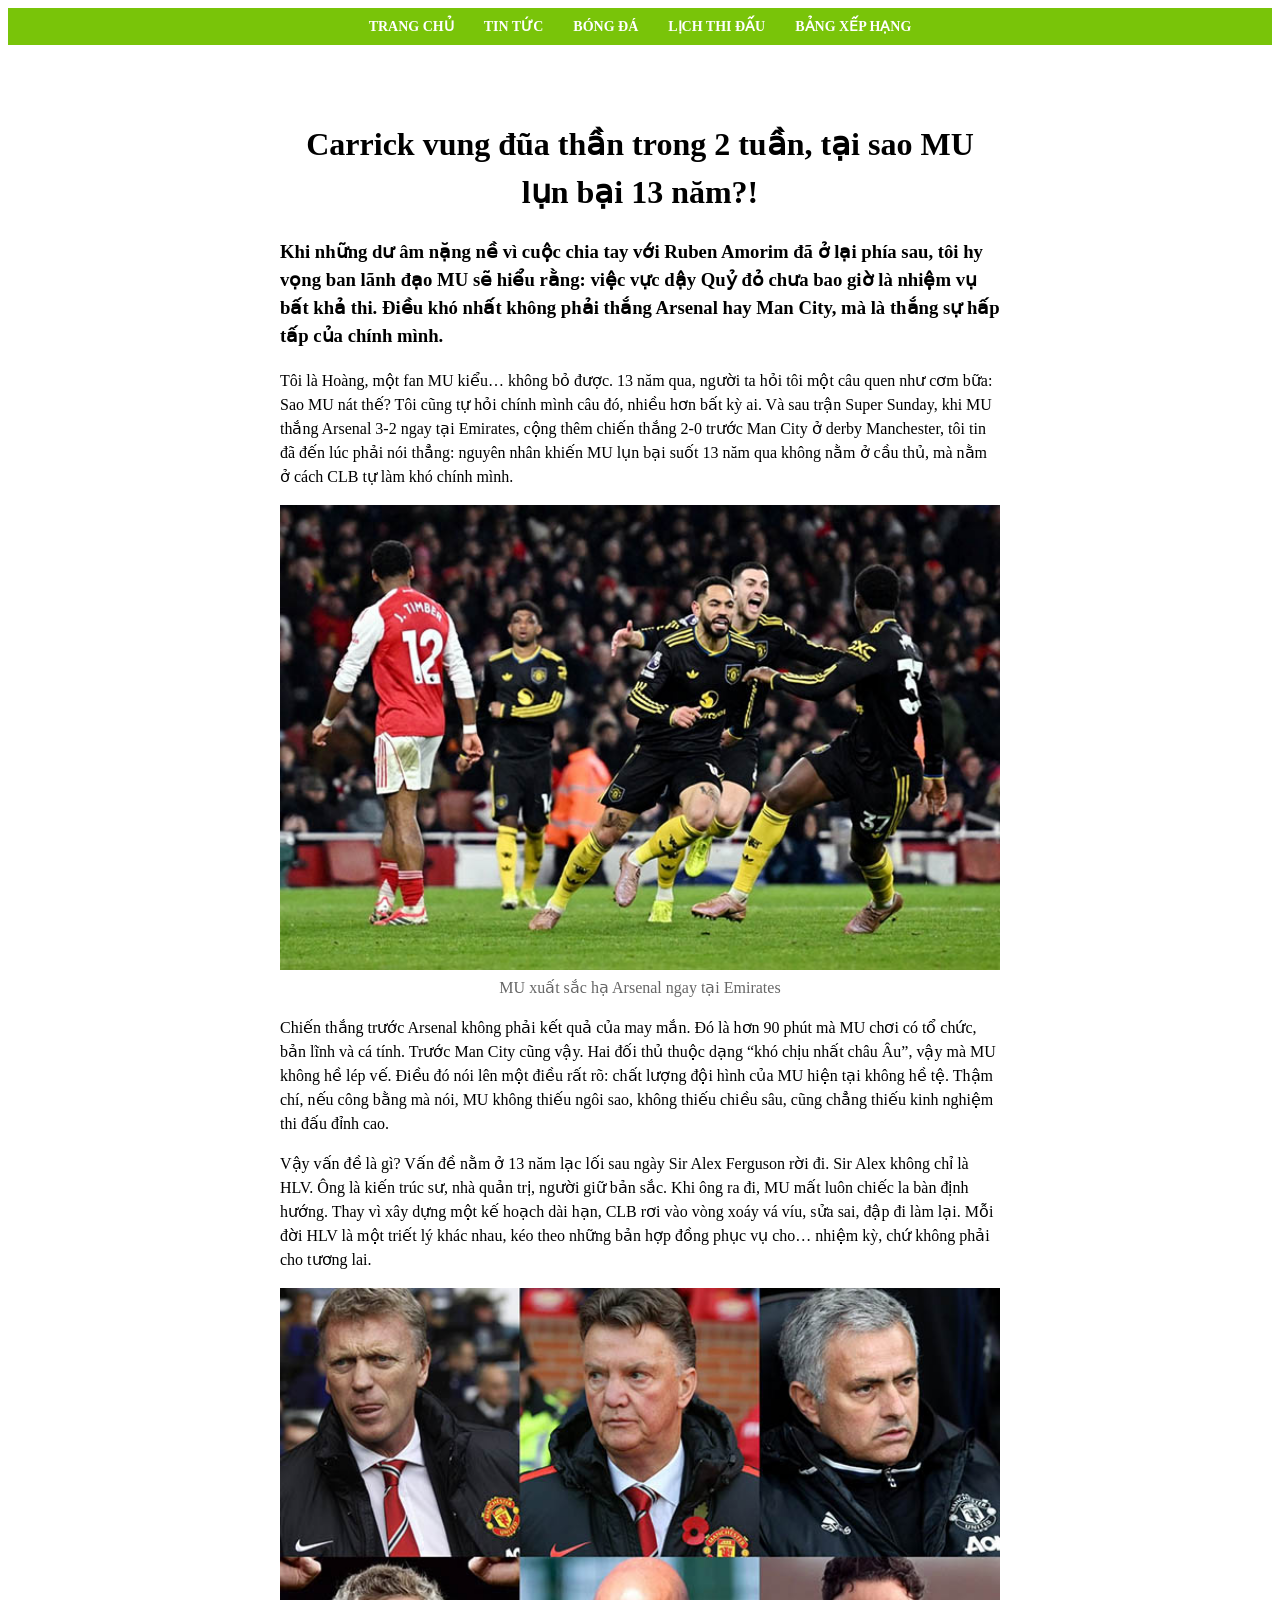
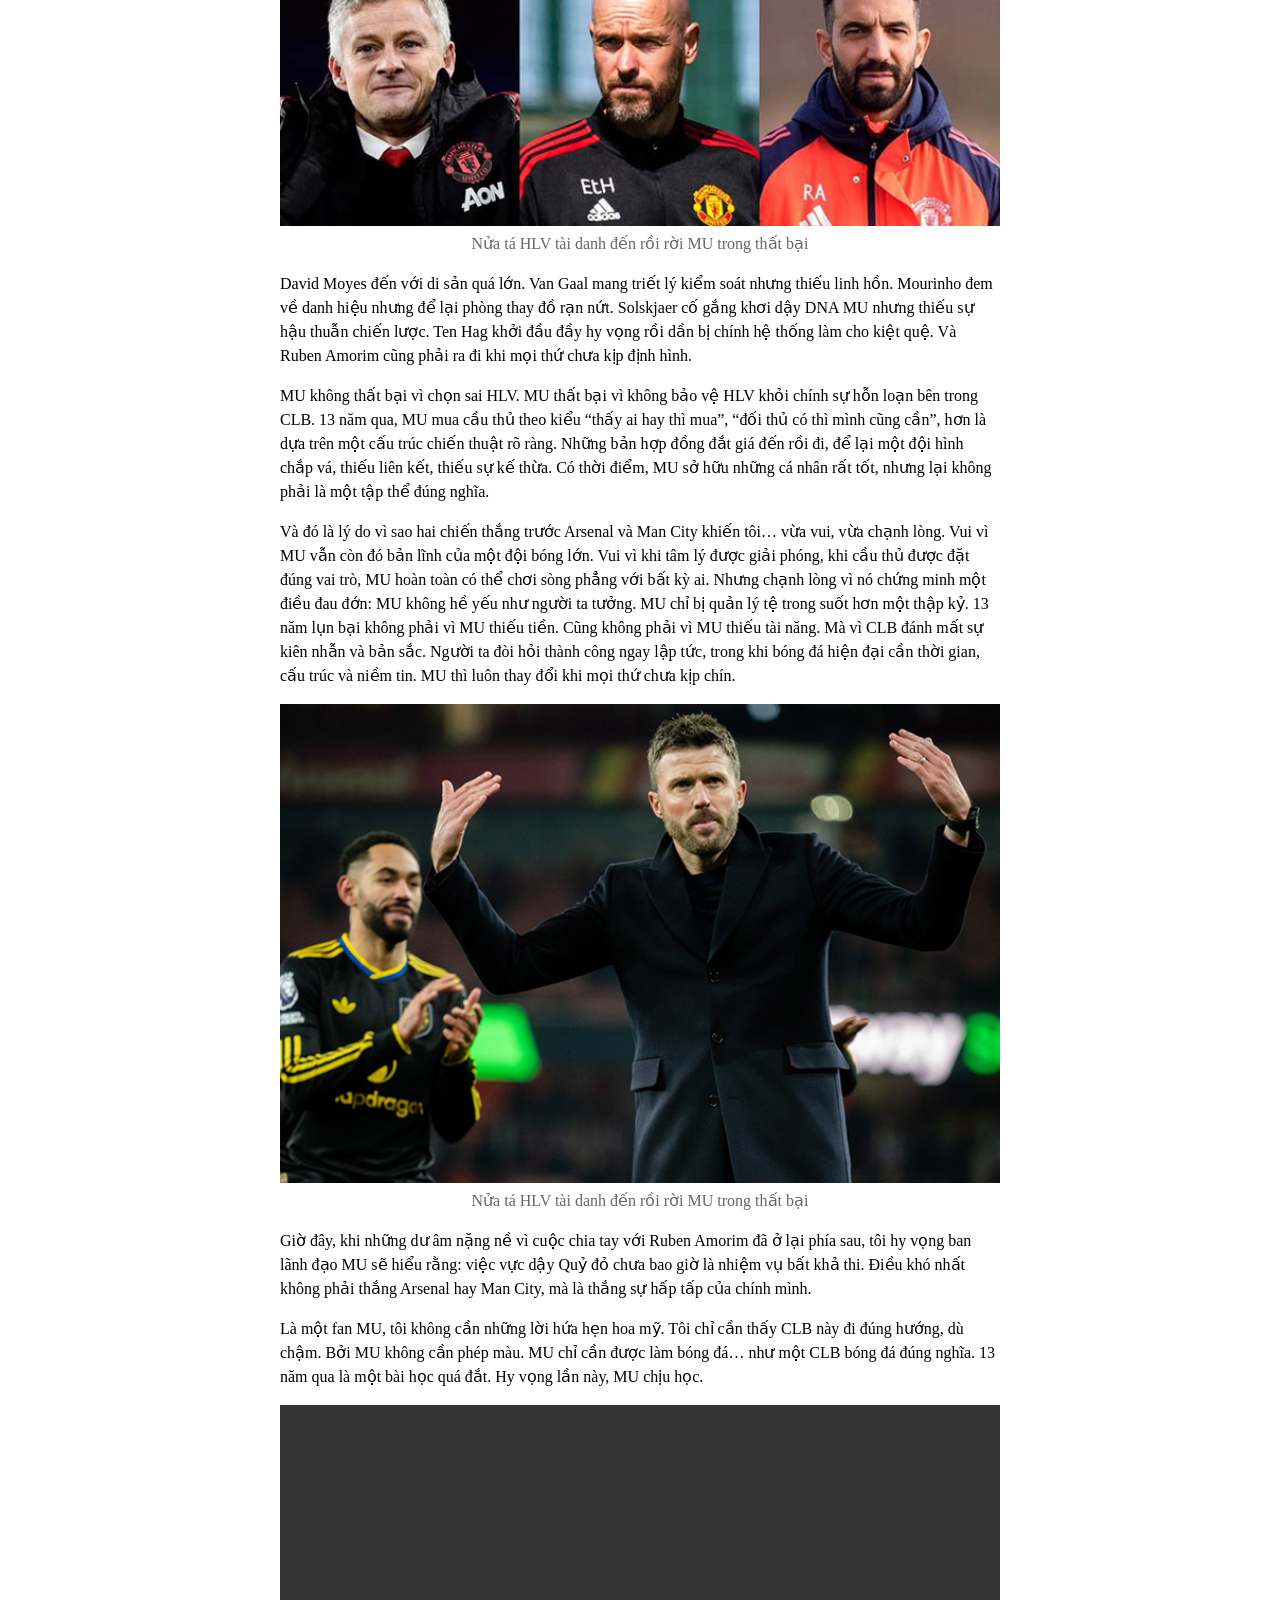
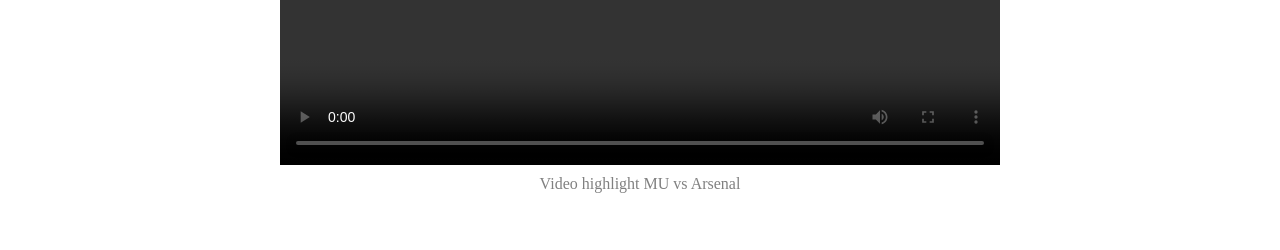
<file: mu.html>
<!doctype html>
<html lang="en">
  <head>
    <meta charset="UTF-8" />
    <meta name="viewport" content="width=device-width, initial-scale=1.0" />
    <title>
      Carrick vung đũa thần trong 2 tuần, tại sao MU lụn bại 13 năm?!
    </title>
    <link rel="stylesheet" href="style.css" />
  </head>
  <body>
    <header class="header">
      <div class="menu">
        <a href="index.html">TRANG CHỦ</a>
        <a href="#">TIN TỨC</a>
        <a href="#">BÓNG ĐÁ</a>
        <a href="#">LỊCH THI ĐẤU</a>
        <a href="#">BẢNG XẾP HẠNG</a>
      </div>
    </header>
    <div class="chu">
      <h1 align="center">
        Carrick vung đũa thần trong 2 tuần, tại sao MU lụn bại 13 năm?!
      </h1>
      <h3>
        Khi những dư âm nặng nề vì cuộc chia tay với Ruben Amorim đã ở lại phía
        sau, tôi hy vọng ban lãnh đạo MU sẽ hiểu rằng: việc vực dậy Quỷ đỏ chưa
        bao giờ là nhiệm vụ bất khả thi. Điều khó nhất không phải thắng Arsenal
        hay Man City, mà là thắng sự hấp tấp của chính mình.
      </h3>
      <p>
        Tôi là Hoàng, một fan MU kiểu… không bỏ được. 13 năm qua, người ta hỏi
        tôi một câu quen như cơm bữa: Sao MU nát thế? Tôi cũng tự hỏi chính mình
        câu đó, nhiều hơn bất kỳ ai. Và sau trận Super Sunday, khi MU thắng
        Arsenal 3-2 ngay tại Emirates, cộng thêm chiến thắng 2-0 trước Man City
        ở derby Manchester, tôi tin đã đến lúc phải nói thẳng: nguyên nhân khiến
        MU lụn bại suốt 13 năm qua không nằm ở cầu thủ, mà nằm ở cách CLB tự làm
        khó chính mình.
      </p>
      <div class="anh">
        <img src="mu-1-680.jpg" alt="MAN United" />
        <small>MU xuất sắc hạ Arsenal ngay tại Emirates</small>
      </div>
      <p></p>
      <p>
        Chiến thắng trước Arsenal không phải kết quả của may mắn. Đó là hơn 90
        phút mà MU chơi có tổ chức, bản lĩnh và cá tính. Trước Man City cũng
        vậy. Hai đối thủ thuộc dạng “khó chịu nhất châu Âu”, vậy mà MU không hề
        lép vế. Điều đó nói lên một điều rất rõ: chất lượng đội hình của MU hiện
        tại không hề tệ. Thậm chí, nếu công bằng mà nói, MU không thiếu ngôi
        sao, không thiếu chiều sâu, cũng chẳng thiếu kinh nghiệm thi đấu đỉnh
        cao.
      </p>
      <p>
        Vậy vấn đề là gì? Vấn đề nằm ở 13 năm lạc lối sau ngày Sir Alex Ferguson
        rời đi. Sir Alex không chỉ là HLV. Ông là kiến trúc sư, nhà quản trị,
        người giữ bản sắc. Khi ông ra đi, MU mất luôn chiếc la bàn định hướng.
        Thay vì xây dựng một kế hoạch dài hạn, CLB rơi vào vòng xoáy vá víu, sửa
        sai, đập đi làm lại. Mỗi đời HLV là một triết lý khác nhau, kéo theo
        những bản hợp đồng phục vụ cho… nhiệm kỳ, chứ không phải cho tương lai.
      </p>
      <div class="anh">
        <img src="mu-6.jpg" alt="" />
        <small>Nửa tá HLV tài danh đến rồi rời MU trong thất bại</small>
      </div>
      <div>
        <p>
          David Moyes đến với di sản quá lớn. Van Gaal mang triết lý kiểm soát
          nhưng thiếu linh hồn. Mourinho đem về danh hiệu nhưng để lại phòng
          thay đồ rạn nứt. Solskjaer cố gắng khơi dậy DNA MU nhưng thiếu sự hậu
          thuẫn chiến lược. Ten Hag khởi đầu đầy hy vọng rồi dần bị chính hệ
          thống làm cho kiệt quệ. Và Ruben Amorim cũng phải ra đi khi mọi thứ
          chưa kịp định hình.
        </p>
        <p>
          MU không thất bại vì chọn sai HLV. MU thất bại vì không bảo vệ HLV
          khỏi chính sự hỗn loạn bên trong CLB. 13 năm qua, MU mua cầu thủ theo
          kiểu “thấy ai hay thì mua”, “đối thủ có thì mình cũng cần”, hơn là dựa
          trên một cấu trúc chiến thuật rõ ràng. Những bản hợp đồng đắt giá đến
          rồi đi, để lại một đội hình chắp vá, thiếu liên kết, thiếu sự kế thừa.
          Có thời điểm, MU sở hữu những cá nhân rất tốt, nhưng lại không phải là
          một tập thể đúng nghĩa.
        </p>
        <p>
          Và đó là lý do vì sao hai chiến thắng trước Arsenal và Man City khiến
          tôi… vừa vui, vừa chạnh lòng. Vui vì MU vẫn còn đó bản lĩnh của một
          đội bóng lớn. Vui vì khi tâm lý được giải phóng, khi cầu thủ được đặt
          đúng vai trò, MU hoàn toàn có thể chơi sòng phẳng với bất kỳ ai. Nhưng
          chạnh lòng vì nó chứng minh một điều đau đớn: MU không hề yếu như
          người ta tưởng. MU chỉ bị quản lý tệ trong suốt hơn một thập kỷ. 13
          năm lụn bại không phải vì MU thiếu tiền. Cũng không phải vì MU thiếu
          tài năng. Mà vì CLB đánh mất sự kiên nhẫn và bản sắc. Người ta đòi hỏi
          thành công ngay lập tức, trong khi bóng đá hiện đại cần thời gian, cấu
          trúc và niềm tin. MU thì luôn thay đổi khi mọi thứ chưa kịp chín.
        </p>
      </div>
      <div class="anh">
        <img src="mu-4.jpg" alt="" />
        <small>Nửa tá HLV tài danh đến rồi rời MU trong thất bại</small>
      </div>
      <div>
        <p>
          Giờ đây, khi những dư âm nặng nề vì cuộc chia tay với Ruben Amorim đã
          ở lại phía sau, tôi hy vọng ban lãnh đạo MU sẽ hiểu rằng: việc vực dậy
          Quỷ đỏ chưa bao giờ là nhiệm vụ bất khả thi. Điều khó nhất không phải
          thắng Arsenal hay Man City, mà là thắng sự hấp tấp của chính mình.
        </p>
        <p>
          Là một fan MU, tôi không cần những lời hứa hẹn hoa mỹ. Tôi chỉ cần
          thấy CLB này đi đúng hướng, dù chậm. Bởi MU không cần phép màu. MU chỉ
          cần được làm bóng đá… như một CLB bóng đá đúng nghĩa. 13 năm qua là
          một bài học quá đắt. Hy vọng lần này, MU chịu học.
        </p>
      </div>
      <div>
        <video controls width="100%">
          <source src="arsenal-vs-mu-2-3.mp4" type="video/mp4" />
          Trình duyệt không hỗ trợ video
        </video>
        <div align="center" style="color: gray">
          Video highlight MU vs Arsenal
        </div>
      </div>
    </div>
  </body>
</html>
</file>
<file: style.css>
.header {
  background-color: rgb(121, 196, 9);
  color: white;
  width: 100%;
  align-items: center;
}
.div {
  max-width: 1200px;
  margin: 0 auto;
  padding: 0 16px;
}
.menu {
  display: flex;
  justify-content: center;
  align-items: center;
  gap: 30px;
  padding: 10px 0;
  width: 100%;
}
.menu a {
  text-decoration: none;
  color: white;
  font-weight: bold;
  font-size: 14px;
}
.layout {
  max-width: 1200px;
  margin: 20px auto;
  display: grid;
  grid-template-columns: 1fr 2fr 1fr;
  gap: 20px;
  padding: 0 10px;
}

.tin-nho h3 {
  font-size: 16px;
  padding: 8px;
}

.tin-lon h2 {
  font-size: 22px;
  padding: 12px;
}

.chu {
  max-width: 720px;
  margin: 30px auto;
  background: white;
  padding: 24px;
  line-height: 1.5;
}

.anh img {
  width: 100%;
  display: block;
}

.anh small {
  display: block;
  text-align: center;
  font-size: 16px;
  color: #666;
  margin-top: 6px;
}
</file>
